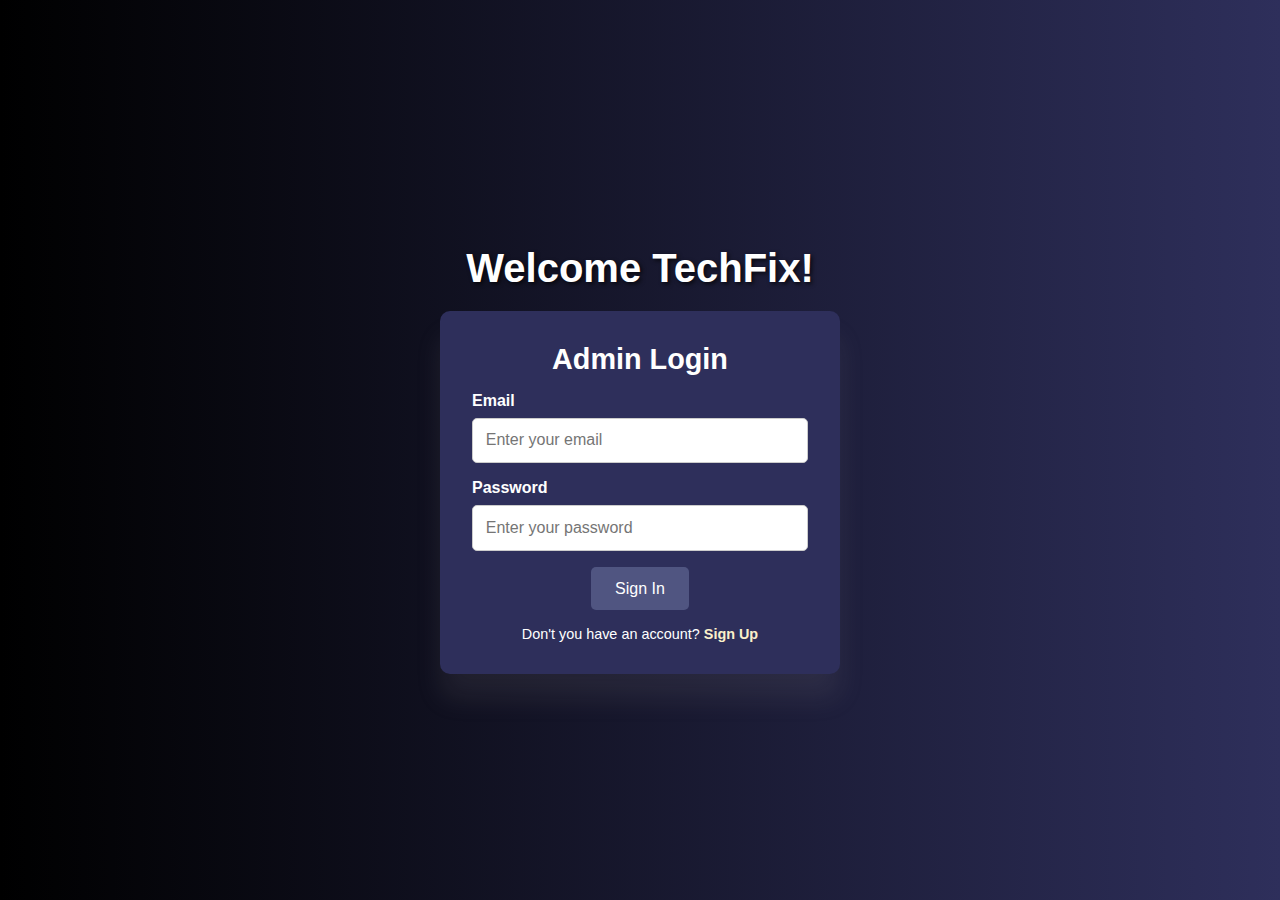
<file: index.html>
<!DOCTYPE html>
<html lang="en">
<head>
    <meta charset="UTF-8">
    <meta name="viewport" content="width=device-width, initial-scale=1.0">
    <title>Admin Sign-In</title>
    <style>
        * {
            margin: 0;
            padding: 0;
            box-sizing: border-box;
        }

        body {
            font-family: Arial, sans-serif;
            background: linear-gradient(to right, #000000,#2E2F5B);
            height: 100vh;
            display: flex;
            flex-direction: column;
            justify-content: center;
            align-items: center;
        }

        .welcome-heading {
            margin-top: 20px; /* Adjust spacing from the top */
            margin-bottom: 20px;
            text-align: center;
            color: #fff; /* White text for better contrast */
            font-size: 2.5rem;
            text-shadow: 2px 2px 4px rgba(0, 0, 0, 0.7); /* Optional text shadow for readability */
        }

        .container {
            background-color: #2E2F5B;
            padding: 2rem;
            border-radius: 10px;
            box-shadow: 0 25px 27px rgba(173, 167, 167, 0.1);
            width: 100%;
            max-width: 400px;
            text-align: center;
        }

        .container h1 {
            font-size: 1.8rem;
            margin-bottom: 1rem;
            color: #FFFFFF;
        }

        .form-group {
            margin-bottom: 1rem;
            text-align: left;
        }

        .form-group label {
            display: block;
            margin-bottom: 0.5rem;
            font-weight: bold;
            color: #FFF;
        }

        .form-group input {
            width: 100%;
            padding: 0.8rem;
            border: 1px solid #ccc;
            border-radius: 5px;
            font-size: 1rem;
        }

        .form-group input:focus {
            border-color: #4facfe;
            outline: none;
            box-shadow: 0 0 5px rgba(79, 172, 254, 0.5);
        }

        .btn {
            display: inline-block;
            background-color: #505581;
            color: #fff;
            padding: 0.8rem 1.5rem;
            border: none;
            border-radius: 5px;
            font-size: 1rem;
            cursor: pointer;
            transition: background-color 0.3s;
        }

        .btn:hover {
            background-color: #1b1b37;
        }

        .footer {
            margin-top: 1rem;
            font-size: 0.9rem;
            color: #FFFFFF;
        }

        .footer a {
            color: #FAF0CA;
            text-decoration: none;
            font-weight: bold;
        }

        .footer a:hover {
            text-decoration: underline;
        }
    </style>
</head>
<body>
    <h1 class="welcome-heading">Welcome TechFix!</h1>
    <div class="container">
        <h1>Admin Login</h1>
        <form id="loginForm">
            <div class="form-group">
                <label for="username">Email</label>
                <input type="email" id="email" name="email" placeholder="Enter your email" required>
            </div>
            <div class="form-group">
                <label for="password">Password</label>
                <input type="password" id="password" name="password" placeholder="Enter your password" required>
            </div>
            <button type="submit" class="btn">Sign In</button>
        </form>
        <div class="footer">
            <p>Don't you have an account? <a href="register.html">Sign Up</a></p>
        </div>
    </div>
    <script>
        document.getElementById('loginForm').addEventListener('submit', async function (e) {
            e.preventDefault(); 

            const email = document.getElementById('email').value;
            const password = document.getElementById('password').value;

            const apiUrl = 'http://localhost:5148/api/Staff/StaffLogin';

            const payload = {
                email: email,
                password: password
            };

            try {
                const response = await fetch(apiUrl, {
                    method: 'POST',
                    headers: {
                        'Content-Type': 'application/json'
                    },
                    body: JSON.stringify(payload)
                });

                const data = await response.json(); 

                if (data.statuscode === 200) {
                    showMessage(data.statusMessage, 'green'); 
                    setTimeout(() => {
                        window.location.href = 'home.html'; 
                    }, 1000);
                } else if (data.statuscode === 400) {
                    showMessage(data.statusMessage, 'red');
                } else if (data.statuscode === 500) {
                    showMessage(data.statusMessage, 'red');
                }
            } catch (error) {
                showMessage('An error occurred while making the request.', 'red');
            }
        });

        function showMessage(message, color) {
            const messageDiv = document.createElement('div');
            messageDiv.textContent = message;
            messageDiv.style.position = 'fixed';
            messageDiv.style.top = '20px';
            messageDiv.style.left = '50%';
            messageDiv.style.transform = 'translateX(-50%)';
            messageDiv.style.padding = '10px 20px';
            messageDiv.style.backgroundColor = color;
            messageDiv.style.color = '#fff';
            messageDiv.style.borderRadius = '5px';
            messageDiv.style.fontSize = '16px';
            messageDiv.style.zIndex = '9999';
            messageDiv.style.boxShadow = '0 4px 6px rgba(0, 0, 0, 0.1)';
            messageDiv.style.opacity = '1';
            messageDiv.style.transition = 'opacity 0.5s ease-in-out';

            document.body.appendChild(messageDiv);

            setTimeout(() => {
                messageDiv.style.opacity = '0';
                setTimeout(() => {
                    messageDiv.remove(); 
                }, 500);
            }, 3000);
        }
    </script>
</body>
</html>
</file>
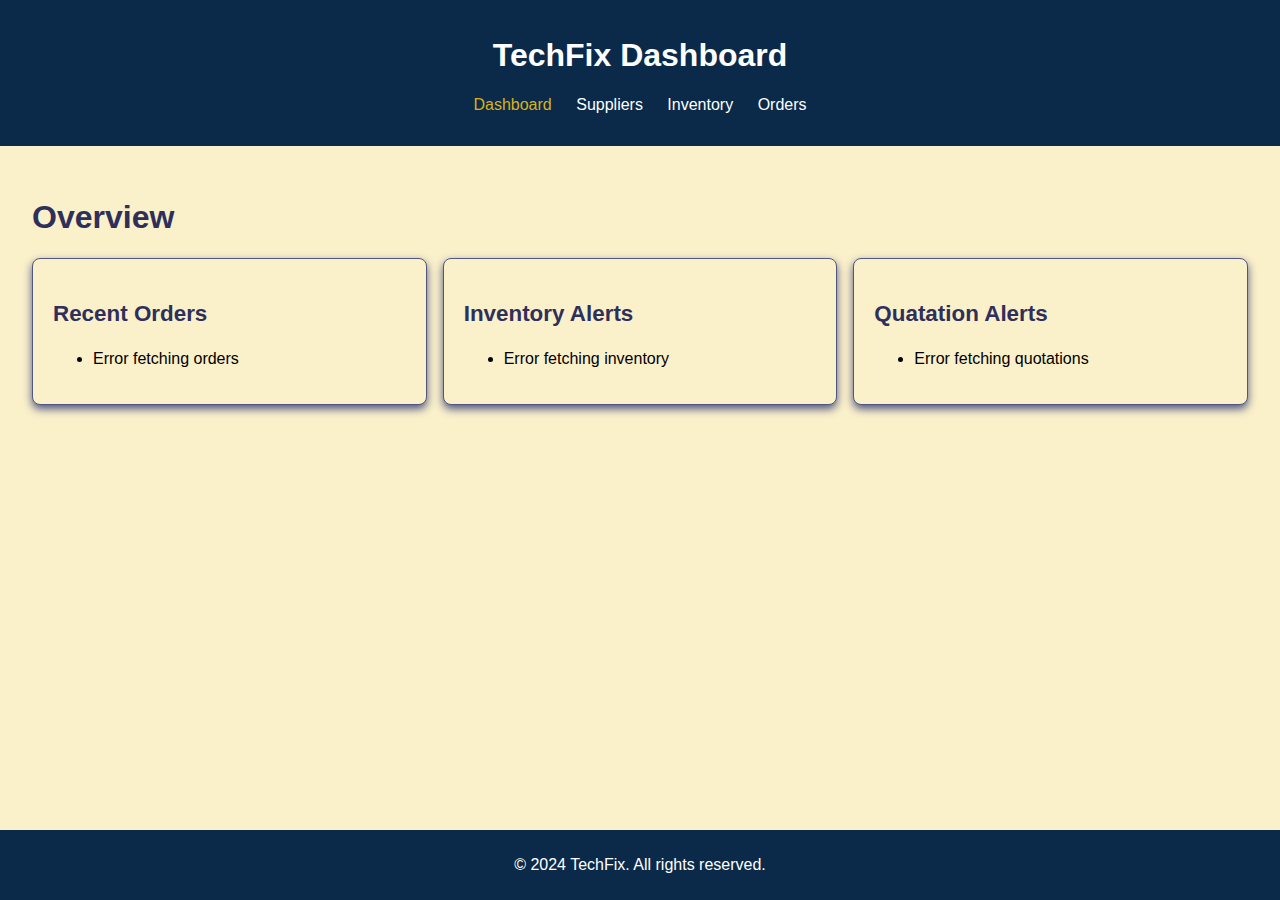
<file: home.html>
<!DOCTYPE html>
<html lang="en">
<head>
    <meta charset="UTF-8">
    <meta name="viewport" content="width=device-width, initial-scale=1.0">
    <title>TechFix Dashboard</title>
    <link rel="stylesheet" href="styles.css">
</head>
<body>
    <div class="wrapper">
        <header>
            <h1>TechFix Dashboard</h1>
            <nav>
                <ul>
                    <li><a href="home.html" class="active">Dashboard</a></li>
                    <li><a href="suppliers.html">Suppliers</a></li>
                    <li><a href="inventory.html">Inventory</a></li>
                    <li><a href="orders.html">Orders</a></li>
                </ul>
            </nav>
        </header>
        <main>
            <h1 id="main-topic">Overview</h1>
            <section id="overview">
                <div class="card" id="recent-orders">
                    <h3>Recent Orders</h3>
                    <ul id="orders-list"></ul>
                </div>
                <div class="card" id="inventory-alerts">
                    <h3>Inventory Alerts</h3>
                    <ul id="inventory-list"></ul>
                </div>
                <div class="card" id="quotation-alerts">
                    <h3>Quatation Alerts</h3>
                    <ul id="quotation-list"></ul>
                </div>
            </section>
        </main>
        
        <footer>
            <p>&copy; 2024 TechFix. All rights reserved.</p>
        </footer>
    </div>
    <script>

        document.getElementById('recent-orders').addEventListener('click', function() {
            window.location.href = 'orders.html'; 
        });

        document.getElementById('inventory-alerts').addEventListener('click', function() {
            window.location.href = 'inventory.html'; 
        });

        document.getElementById('quotation-alerts').addEventListener('click', function() {
            window.location.href = 'suppliers.html'; 
        });
        
    
        async function fetchOrders() {
            try {
                const response = await fetch('http://localhost:5148/api/Order/ViewOrders',{
                    method: 'GET',
                    headers: {
                            'Content-Type': 'application/json'
                    }
                });
                const data = await response.json();

                const ordersList = document.getElementById('orders-list');
                ordersList.innerHTML = '';

                if (data.statuscode === 200) {
                        if (data.data && data.data.length > 0) {
                            data.data.forEach(order => {
                                const listItem = document.createElement('li');
                                listItem.textContent = `${order.itemName} (${order.quantity}) - ${order.status}`;
                                ordersList.appendChild(listItem);
                            });
                        } else {
                            const noOrdersMessage = document.createElement('li');
                            noOrdersMessage.textContent = 'No Recent Orders';
                            ordersList.appendChild(noOrdersMessage);
                        }
                    } else {
                        console.error('Failed to fetch orders:', data.statusMessage);
                        const errorMessage = document.createElement('li');
                        errorMessage.textContent = 'Error fetching orders';
                        ordersList.appendChild(errorMessage);
                    }
            } catch (error) {
                console.error('Error fetching orders:', error);
                const ordersList = document.getElementById('orders-list');
                const errorMessage = document.createElement('li');
                errorMessage.textContent = 'Error fetching orders';
                ordersList.appendChild(errorMessage);
            }
        }

        // Function to fetch and display inventory
        async function fetchInventory() {
            try {
                const response = await fetch('http://localhost:5148/api/Inventory/ViewInventory');
                const data = await response.json();

                const inventoryList = document.getElementById('inventory-list');
                inventoryList.innerHTML = ''; // Clear the list before repopulating

                if (data.statuscode === 200) {
                    if (data.list && data.list.length > 0) {
                        let outOfStockCount = 0;
                        let lowStockCount = 0;

                        data.list.forEach(item => {
                            const listItem = document.createElement('li');
                            listItem.textContent = `${item.itemName} (${item.quantity})`;
                            inventoryList.appendChild(listItem);

                            // Track inventory alerts
                            if (item.quantity === 0) outOfStockCount++;
                            else if (item.quantity < 10) lowStockCount++;
                        });

                        // Update inventory alerts
                        const inventoryAlerts = document.getElementById('inventory-alerts');
                        inventoryAlerts.innerHTML += `<p>${outOfStockCount} items out of stock</p>`;
                        inventoryAlerts.innerHTML += `<p>${lowStockCount} items running low (less than 10 in stock)</p>`;
                    } else {
                        const noInventoryMessage = document.createElement('li');
                        noInventoryMessage.textContent = 'No Recent Inventory';
                        inventoryList.appendChild(noInventoryMessage);

                    }
                } else {
                    console.error('Failed to fetch inventory:', data.StatusMessage);
                    const errorMessage = document.createElement('li');
                    errorMessage.textContent = 'Error fetching inventory';
                    inventoryList.appendChild(errorMessage);
                }
            } catch (error) {
                console.error('Error fetching inventory:', error);
                const inventoryList = document.getElementById('inventory-list');
                const errorMessage = document.createElement('li');
                errorMessage.textContent = 'Error fetching inventory';
                inventoryList.appendChild(errorMessage);
            }
        }


        async function fetchQuotations() {
            try {
                const response = await fetch('http://localhost:5148/api/Quotation/ViewQuotation', {
                    method: 'GET',
                    headers: {
                        'Content-Type': 'application/json'
                    }
                });
                const data = await response.json();

                const quotationsList = document.getElementById('quotation-list');
                quotationsList.innerHTML = ''; // Clear the list before populating

                if (data.statuscode === 200) {
                    if (data.quotations && data.quotations.length > 0) {
                        data.quotations.forEach(quotation => {
                            const listItem = document.createElement('li');
                            // Displaying supplier name and items in the quotation
                            listItem.textContent = `${quotation.supplierName} - ${quotation.items}`;
                            quotationsList.appendChild(listItem);
                        });
                    } else {
                        const noQuotationsMessage = document.createElement('li');
                        noQuotationsMessage.textContent = 'No Recent Quotation Requests';
                        quotationsList.appendChild(noQuotationsMessage);
                    }
                } else {
                    console.error('Failed to fetch quotations:', data.statusMessage);
                    const errorMessage = document.createElement('li');
                    errorMessage.textContent = 'Error fetching quotations';
                    quotationsList.appendChild(errorMessage);
                }
            } catch (error) {
                console.error('Error fetching quotations:', error);
                const quotationsList = document.getElementById('quotation-list');
                const errorMessage = document.createElement('li');
                errorMessage.textContent = 'Error fetching quotations';
                quotationsList.appendChild(errorMessage);
            }
        }


        // Fetch data on page load
        document.addEventListener('DOMContentLoaded', () => {
            fetchOrders();
            fetchInventory();
            fetchQuotations();
        });

    </script>
</body>
</html>
</file>
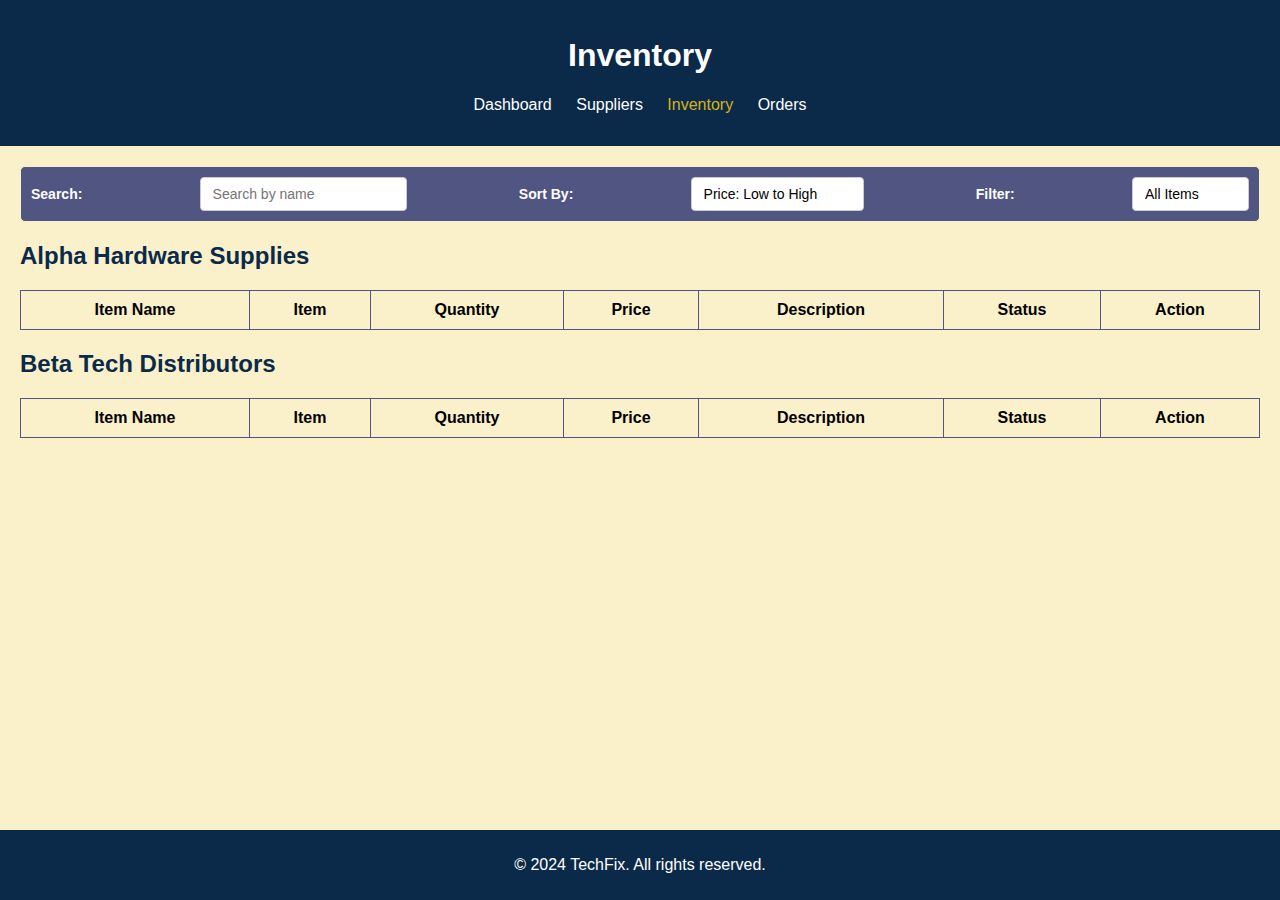
<file: inventory.html>
<!DOCTYPE html>
<html lang="en">
<head>
    <meta charset="UTF-8">
    <meta name="viewport" content="width=device-width, initial-scale=1.0">
    <title>Inventory</title>
    <link rel="stylesheet" href="inventory.css">
</head>
<body>
    <div class="wrapper">
        <header>
            <h1>Inventory</h1>
            <nav>
                <ul>
                    <li><a href="home.html">Dashboard</a></li>
                    <li><a href="suppliers.html">Suppliers</a></li>
                    <li><a href="inventory.html" class="active">Inventory</a></li>
                    <li><a href="orders.html">Orders</a></li>
                </ul>
            </nav>
        </header>
        <main>
            <section>
                <div class="toolbar">
                    <label for="search">Search:</label>
                    <input type="text" id="search" placeholder="Search by name">
            
                    <label for="sort">Sort By:</label>
                    <select id="sort">
                        <option value="price-asc">Price: Low to High</option>
                        <option value="price-desc">Price: High to Low</option>
                        <option value="quantity-asc">Quantity: Low to High</option>
                        <option value="quantity-desc">Quantity: High to Low</option>
                    </select>
            
                    <label for="filter">Filter:</label>
                    <select id="filter">
                        <option value="all">All Items</option>
                        <option value="in-stock">In Stock</option>
                        <option value="out-of-stock">Out of Stock</option>
                    </select>
                </div>
                <h2>Alpha Hardware Supplies</h2>
                <table>
                    <thead>
                        <tr>
                            <th>Item Name</th>
                            <th>Item</th>
                            <th>Quantity</th>
                            <th>Price</th>
                            <th>Description</th>
                            <th>Status</th>
				<th>Action</th>
                        </tr>
                    </thead>
                    <tbody id="supplier1-list">
                    </tbody>
                </table>
            </section>
            <section>
                <h2>Beta Tech Distributors</h2>
                <table>
                    <thead>
                        <tr>
                            <th>Item Name</th>
                            <th>Item</th>
                            <th>Quantity</th>
                            <th>Price</th>
                            <th>Description</th>
                            <th>Status</th>
				<th>Action</th>
                        </tr>
                    </thead>
                    <tbody id="supplier2-list">
                    </tbody>
                </table>
            </section>
        </main>
        <footer>
            <p>&copy; 2024 TechFix. All rights reserved.</p>
        </footer>
    </div>
    <script>
        document.addEventListener('DOMContentLoaded', async () => {
            const apiUrl = 'http://localhost:5148/api/Inventory/ViewInventory';

            let inventoryItems = [];

            async function fetchInventoryData() {
                try {
                    const response = await fetch(apiUrl, {
                        method: 'GET',
                        headers: {
                            'Content-Type': 'application/json'
                        }
                    });

                    const data = await response.json();
                    if (data.statuscode === 200) {
                        inventoryItems = data.list;
                        renderTable();
                    } else {
                        console.error('Failed to fetch inventory:', data.statusMessage);
                    }
                } catch (error) {
                    console.error('Error fetching inventory:', error);
                }
            }

            function renderTable() {
                const supplier1Table = document.getElementById('supplier1-list');
                const supplier2Table = document.getElementById('supplier2-list');
                supplier1Table.innerHTML = '';
                supplier2Table.innerHTML = '';

                const filteredItems = applySortAndFilter(inventoryItems);

                filteredItems.forEach(item => {
                    const statusText = item.quantity > 0 ? 'In Stock' : 'Out of Stock';
                    const statusClass = item.quantity > 0 ? '' : 'out-of-stock';

                    const actionButton = item.quantity > 0
                        ? `<button class="place-order" data-item='${JSON.stringify(item)}'>Place Order</button>`
                        : `<button class="place-order muted" disabled>Place Order</button>`;

                    const row = `<tr>
                        <td>${item.itemName}</td>
                        <td style="text-align:center;"><img src="http://localhost:5148/${item.imageUrl}" alt="${item.itemName}" width="50"></td>
                        <td style="text-align:center;">${item.quantity}</td>
                        <td style="text-align:center;">$${item.price.toFixed(2)}</td>
                        <td>${item.description}</td>
                        <td style="text-align:center;" class="${statusClass}">${statusText}</td>
                        <td style="text-align:center;">${actionButton}</td>
                    </tr>`;

                    if (item.supplierId === 1) {
                        supplier1Table.innerHTML += row;
                    } else if (item.supplierId === 2) {
                        supplier2Table.innerHTML += row;
                    }
                });

                document.querySelectorAll('.place-order').forEach(button => {
                    button.addEventListener('click', (event) => {
                        const item = JSON.parse(event.target.dataset.item);
                        window.location.href = `placeorder.html?item=${encodeURIComponent(JSON.stringify(item))}`;
                    });
                });
            }

            function applySortAndFilter(items) {
                const sortValue = document.getElementById('sort').value;
                const filterValue = document.getElementById('filter').value;
                const searchValue = document.getElementById('search').value.toLowerCase();

                // Filter items by stock status
                let filteredItems = items;
                if (filterValue === 'in-stock') {
                    filteredItems = items.filter(item => item.quantity > 0);
                } else if (filterValue === 'out-of-stock') {
                    filteredItems = items.filter(item => item.quantity === 0);
                }

                // Filter items by search value
                if (searchValue) {
                    filteredItems = filteredItems.filter(item =>
                        item.itemName.toLowerCase().includes(searchValue) ||
                        item.description.toLowerCase().includes(searchValue)
                    );
                }

                // Sort items
                if (sortValue === 'price-asc') {
                    filteredItems.sort((a, b) => a.price - b.price);
                } else if (sortValue === 'price-desc') {
                    filteredItems.sort((a, b) => b.price - a.price);
                } else if (sortValue === 'quantity-asc') {
                    filteredItems.sort((a, b) => a.quantity - b.quantity);
                } else if (sortValue === 'quantity-desc') {
                    filteredItems.sort((a, b) => b.quantity - a.quantity);
                }

                return filteredItems;
            }

            document.getElementById('sort').addEventListener('change', renderTable);
            document.getElementById('filter').addEventListener('change', renderTable);
            document.getElementById('search').addEventListener('input', renderTable);

            await fetchInventoryData();
        });



    </script>
</body>
</html>
</file>
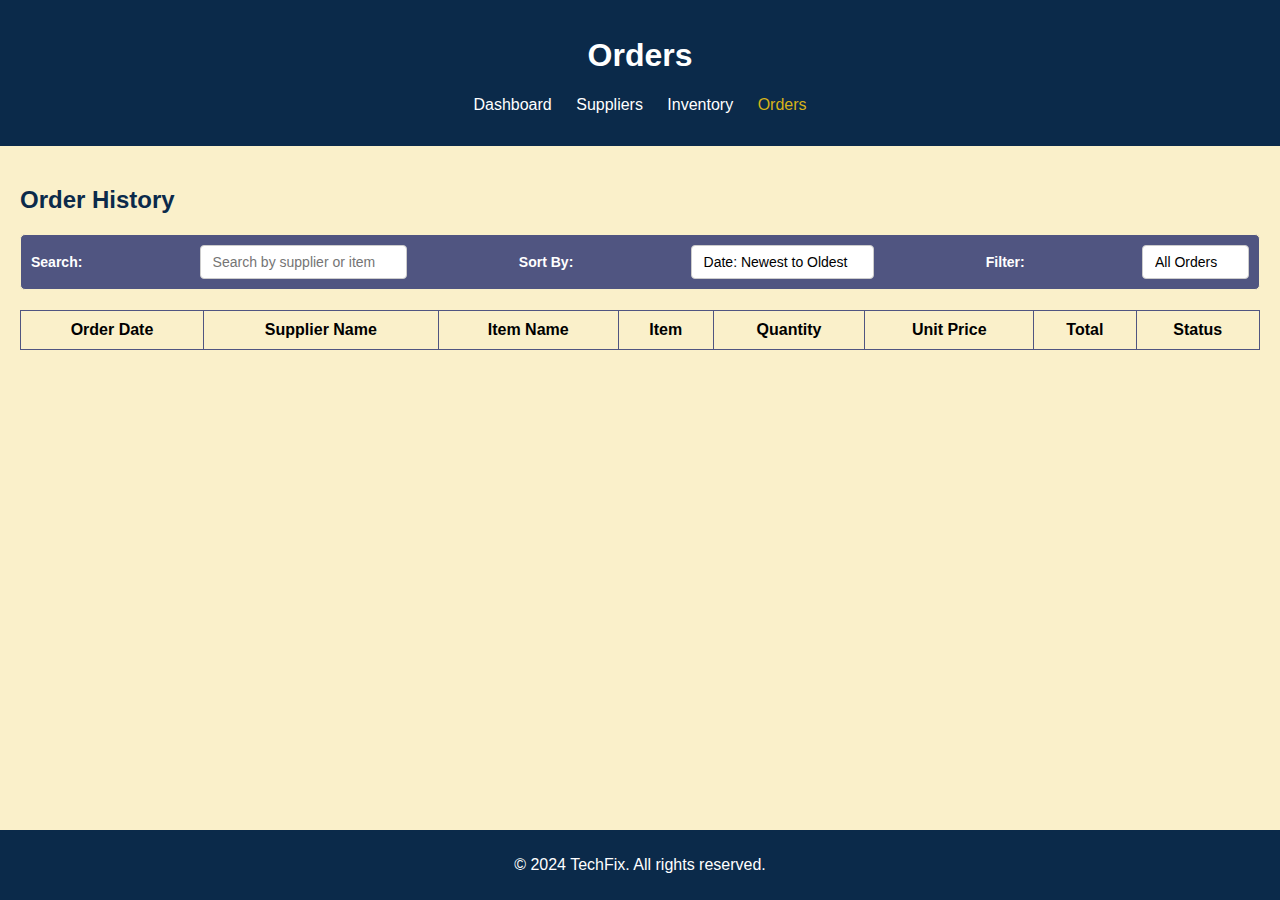
<file: orders.html>
<!DOCTYPE html>
<html lang="en">
<head>
    <meta charset="UTF-8">
    <meta name="viewport" content="width=device-width, initial-scale=1.0">
    <title>Orders</title>
    <link rel="stylesheet" href="orders.css">
</head>
<body>
    <div class="wrapper">
        <header>
            <h1>Orders</h1>
            <nav>
                <ul>
                    <li><a href="home.html">Dashboard</a></li>
                    <li><a href="suppliers.html">Suppliers</a></li>
                    <li><a href="inventory.html">Inventory</a></li>
                    <li><a href="orders.html" class="active">Orders</a></li>
                </ul>
            </nav>
        </header>
        <main>
            <section>
                <h2>Order History</h2>
                <div class="toolbar">
                    <label for="search">Search:</label>
                    <input type="text" id="search" placeholder="Search by supplier or item">
            
                    <label for="sort">Sort By:</label>
                    <select id="sort">
                        <option value="date-desc">Date: Newest to Oldest</option>
                        <option value="date-asc">Date: Oldest to Newest</option>
                        <option value="price-asc">Price: Low to High</option>
                        <option value="price-desc">Price: High to Low</option>
                    </select>
            
                    <label for="filter">Filter:</label>
                    <select id="filter">
                        <option value="all">All Orders</option>
                        <option value="pending">Pending</option>
                        <option value="completed">Completed</option>
                    </select>
                </div>
                <table>
                    <thead>
                        <tr>
                            <th>Order Date</th>
                            <th>Supplier Name</th>
                            <th>Item Name</th>
                            <th>Item</th>
                            <th>Quantity</th>
                            <th>Unit Price</th>
                            <th>Total</th> 
                            <th>Status</th>
                        </tr>
                    </thead>
                    <tbody id="order-list">
                    </tbody>
                </table>
            </section>
        </main>
        <footer>
            <p>&copy; 2024 TechFix. All rights reserved.</p>
        </footer>
    </div>
    <script>
        document.addEventListener('DOMContentLoaded', async () => {
            const orderList = document.getElementById('order-list');
            const searchInput = document.getElementById('search');
            const sortSelect = document.getElementById('sort');
            const filterSelect = document.getElementById('filter');
            const apiUrl = 'http://localhost:5148/api/Order/ViewOrders';
            let orders = [];

            async function fetchOrdersData() {
                try {
                    const response = await fetch(apiUrl, {
                        method: 'GET',
                        headers: {
                            'Content-Type': 'application/json'
                        }
                    });

                    const data = await response.json();
                    if (data.statuscode === 200) {
                        orders = data.data; // Store original orders data
                        populateOrderTable(orders);
                    } else {
                        console.error('Failed to fetch orders:', data.statusMessage);
                    }
                } catch (error) {
                    console.error('Error fetching orders:', error);
                }
            }

            function populateOrderTable(filteredOrders) {
                orderList.innerHTML = ''; // Clear table before repopulating
                let totalAmount = 0;

                filteredOrders.forEach(order => {
                    const date = new Date(order.orderDate);
                    const formattedDate = date.toLocaleString();

                    const row = `<tr>
                        <td style="text-align:center;">${formattedDate}</td>
                        <td>${order.supplierName}</td>
                        <td>${order.itemName}</td>
                        <td style="text-align:center;"><img src="http://localhost:5148/${order.imageUrl}" alt="${order.itemName}" width="50"></td>
                        <td style="text-align:center;">${order.quantity}</td>
                        <td style="text-align:center;">$${order.price.toFixed(2)}</td>
                        <td style="text-align:center;">$${(order.price * order.quantity).toFixed(2)}</td>
                        <td style="text-align:center;">${order.status}</td>
                    </tr>`;
                    orderList.innerHTML += row;

                    totalAmount += order.price * order.quantity;
                });

                if (filteredOrders.length) {
                    const totalRow = `<tr>
                        <td colspan="5" style="text-align: center; font-weight: bold;">Total Amount</td>
                        <td style="text-align:center;">$${totalAmount.toFixed(2)}</td>
                        
                    </tr>`;
                    orderList.innerHTML += totalRow;
                }
            }

            function applyFiltersAndSorting() {
                let filteredOrders = [...orders];

                // Search
                const searchValue = searchInput.value.toLowerCase();
                if (searchValue) {
                    filteredOrders = filteredOrders.filter(order =>
                        order.supplierName.toLowerCase().includes(searchValue) ||
                        order.itemName.toLowerCase().includes(searchValue)
                    );
                }

                // Filter
                const filterValue = filterSelect.value;
                if (filterValue !== 'all') {
                    filteredOrders = filteredOrders.filter(order =>
                        order.status.toLowerCase() === filterValue
                    );
                }

                // Sort
                const sortValue = sortSelect.value;
                if (sortValue === 'date-asc') {
                    filteredOrders.sort((a, b) => new Date(a.orderDate) - new Date(b.orderDate));
                } else if (sortValue === 'date-desc') {
                    filteredOrders.sort((a, b) => new Date(b.orderDate) - new Date(a.orderDate));
                } else if (sortValue === 'price-asc') {
                    filteredOrders.sort((a, b) => a.price - b.price);
                } else if (sortValue === 'price-desc') {
                    filteredOrders.sort((a, b) => b.price - a.price);
                }

                populateOrderTable(filteredOrders);
            }

            // Event Listeners for Toolbar Inputs
            searchInput.addEventListener('input', applyFiltersAndSorting);
            sortSelect.addEventListener('change', applyFiltersAndSorting);
            filterSelect.addEventListener('change', applyFiltersAndSorting);

            await fetchOrdersData();
        });

    </script>
</body>
</html>
</file>
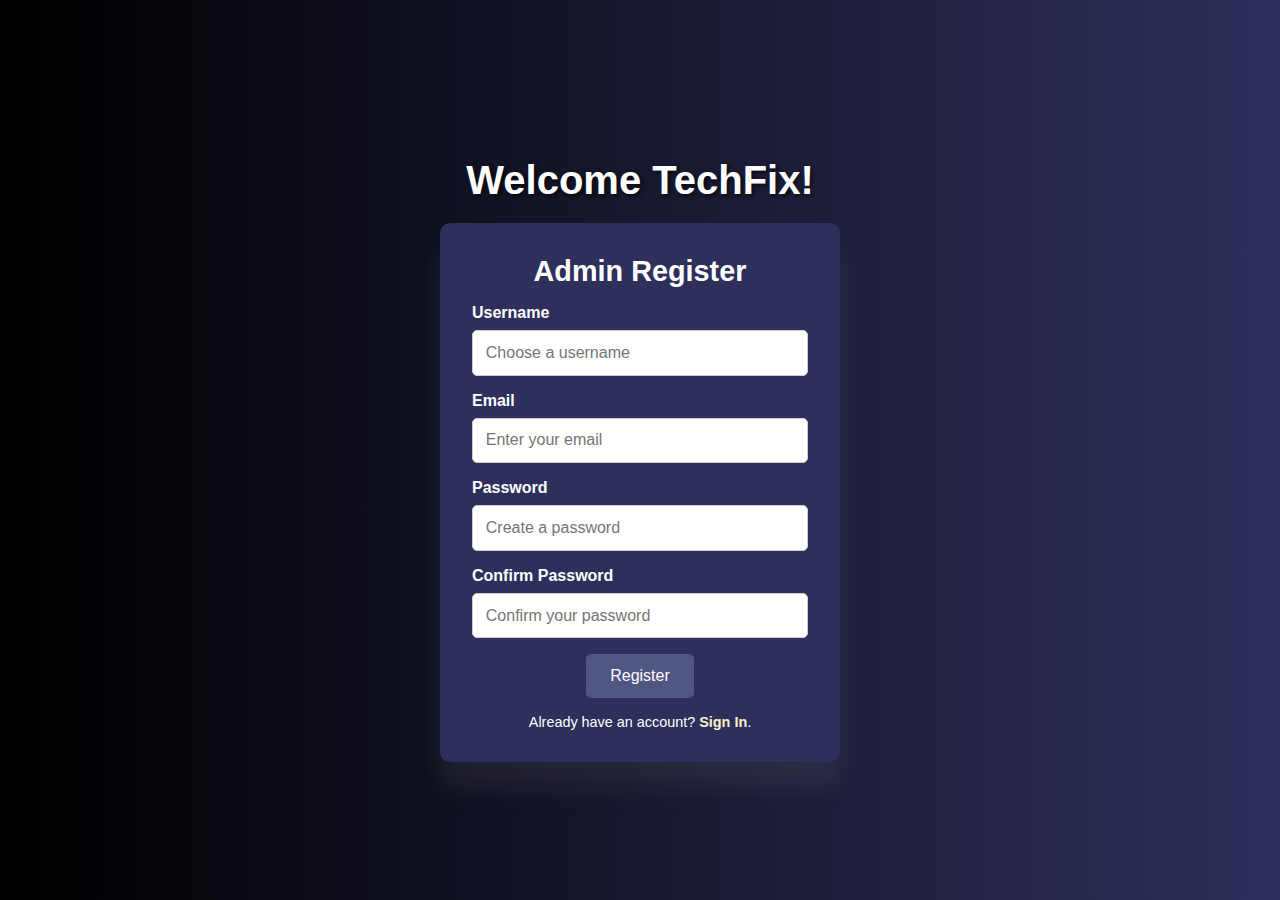
<file: register.html>
<!DOCTYPE html>
<html lang="en">
<head>
    <meta charset="UTF-8">
    <meta name="viewport" content="width=device-width, initial-scale=1.0">
    <title>Admin Register</title>
    <style>
        * {
            margin: 0;
            padding: 0;
            box-sizing: border-box;
        }

        body {
            font-family: Arial, sans-serif;
            background: linear-gradient(to right, #000000,#2E2F5B);
            height: 100vh;
            display: flex;
            flex-direction: column;
            justify-content: center;
            align-items: center;
        }

        .welcome-heading {
            margin-top: 20px; /* Adjust spacing from the top */
            margin-bottom: 20px;
            text-align: center;
            color: #fff; /* White text for better contrast */
            font-size: 2.5rem;
            text-shadow: 2px 2px 4px rgba(0, 0, 0, 0.7); /* Optional text shadow for readability */
        }

        .container {
            background-color: #2E2F5B;
            padding: 2rem;
            border-radius: 10px;
            box-shadow: 0 25px 27px rgba(173, 167, 167, 0.1);
            width: 100%;
            max-width: 400px;
            text-align: center;
        }

        .container h1 {
            font-size: 1.8rem;
            margin-bottom: 1rem;
            color: #FFFFFF;
        }

        .form-group {
            margin-bottom: 1rem;
            text-align: left;
        }

        .form-group label {
            display: block;
            margin-bottom: 0.5rem;
            font-weight: bold;
            color: #FFFFFF;
        }

        .form-group input {
            width: 100%;
            padding: 0.8rem;
            border: 1px solid #ccc;
            border-radius: 5px;
            font-size: 1rem;
        }

        .form-group input:focus {
            border-color: #ff758c;
            outline: none;
            box-shadow: 0 0 5px rgba(255, 117, 140, 0.5);
        }

        .btn {
            display: inline-block;
            background-color: #505581;
            color: #fff;
            padding: 0.8rem 1.5rem;
            border: none;
            border-radius: 5px;
            font-size: 1rem;
            cursor: pointer;
            transition: background-color 0.3s;
        }

        .btn:hover {
            background-color: #1b1b37;
        }

        .footer {
            margin-top: 1rem;
            font-size: 0.9rem;
            color: #FFFFFF;
        }

        .footer a {
            color: #FAF0CA;
            text-decoration: none;
            font-weight: bold;
        }

        .footer a:hover {
            text-decoration: underline;
        }
    </style>
</head>
<body>
    <h1 class="welcome-heading">Welcome TechFix!</h1>
    <div class="container">
        <h1>Admin Register</h1>
        <form id="registerForm">
            <div class="form-group">
                <label for="username">Username</label>
                <input type="text" id="username" name="username" placeholder="Choose a username" required>
            </div>
            <div class="form-group">
                <label for="email">Email</label>
                <input type="email" id="email" name="email" placeholder="Enter your email" required>
            </div>
            <div class="form-group">
                <label for="password">Password</label>
                <input type="password" id="password" name="password" placeholder="Create a password" required>
            </div>
            <div class="form-group">
                <label for="confirm-password">Confirm Password</label>
                <input type="password" id="confirm-password" name="confirm-password" placeholder="Confirm your password" required>
            </div>
            <button type="submit" class="btn">Register</button>
        </form>
        <div class="footer">
            <p>Already have an account? <a href="index.html">Sign In</a>.</p>
        </div>
    </div>
    <script>
        // Function to handle form submission
        async function registerStaff(event) {
            // Prevent the form from submitting and reloading the page
            event.preventDefault();

            const username = document.getElementById('username').value;
            const email = document.getElementById('email').value;
            const password = document.getElementById('password').value;
            const confirmPassword = document.getElementById('confirm-password').value;
            
            if (password.length < 6) {
                showMessage('Password must be at least 6 characters.', 'red');
                return;
            }
            // Check if passwords match
            if (password !== confirmPassword) {
                showMessage('Passwords do not match!', 'red');
                return;
            }

            const staffData = {
                id: 0,
                Name: username,
                Email: email,
                Password: password,
                cPassword: confirmPassword
            };

            try {
                // Send the data to the server using fetch
                const response = await fetch('http://localhost:5148/api/Staff/AddStaff', {
                    method: 'POST',
                    headers: {
                        'Content-Type': 'application/json'
                    },
                    body: JSON.stringify(staffData)
                });

                const data = await response.json();

                if (data.statuscode === 200) {
                    showMessage(data.statusMessage, 'green');
                    setTimeout(() => {
                        window.location.href = 'index.html'; 
                    }, 2000); 
                } else if (data.statuscode === 400) {
                    showMessage(data.statusMessage, 'red');
                } else if (data.statuscode === 500) {
                    showMessage(data.statusMessage, 'red');
                }
            } catch (error) {
                showMessage('An error occurred while making the request.', 'red');
            }
        }

        function showMessage(message, color) {
            const messageDiv = document.createElement('div');
            messageDiv.textContent = message;
            messageDiv.style.position = 'fixed';
            messageDiv.style.top = '20px';
            messageDiv.style.left = '50%';
            messageDiv.style.transform = 'translateX(-50%)';
            messageDiv.style.padding = '10px 20px';
            messageDiv.style.backgroundColor = color;
            messageDiv.style.color = '#fff';
            messageDiv.style.borderRadius = '5px';
            messageDiv.style.fontSize = '16px';
            messageDiv.style.zIndex = '9999';
            messageDiv.style.boxShadow = '0 4px 6px rgba(0, 0, 0, 0.1)';
            messageDiv.style.opacity = '1';
            messageDiv.style.transition = 'opacity 0.5s ease-in-out';

            document.body.appendChild(messageDiv);

            setTimeout(() => {
                messageDiv.style.opacity = '0';
                setTimeout(() => {
                    messageDiv.remove(); 
                }, 500);
            }, 2000);
        }

        document.getElementById('registerForm').addEventListener('submit', registerStaff);
    </script>
</body>
</html>
</file>
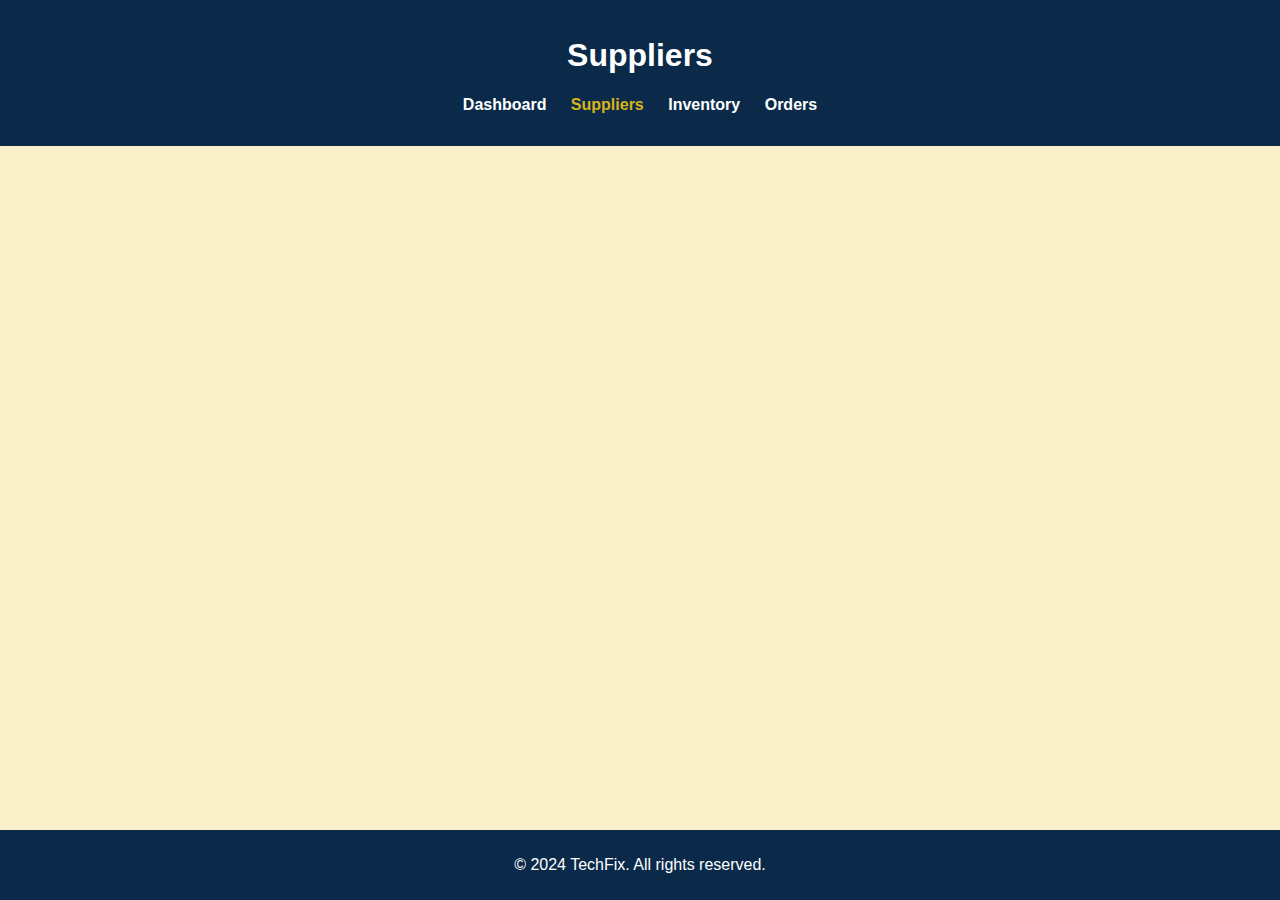
<file: suppliers.html>
<!DOCTYPE html>
<html lang="en">
<head>
    <meta charset="UTF-8">
    <meta name="viewport" content="width=device-width, initial-scale=1.0">
    <title>Suppliers</title>
    <link rel="stylesheet" href="suppliers.css">
</head>
<body>
    <div class="wrapper">
        <header>
            <h1>Suppliers</h1>
            <nav>
                <ul>
                    <li><a href="home.html">Dashboard</a></li>
                    <li><a href="suppliers.html" class="active">Suppliers</a></li>
                    <li><a href="inventory.html">Inventory</a></li>
                    <li><a href="orders.html">Orders</a></li>
                </ul>
            </nav>
        </header>
        <main>
            <section>
                <div id="supplier-list" class="supplier-container">
                </div>
                <div id="quote-request-modal" class="modal hidden">
                    <div class="modal-content">
                        <h3>Request a Quote</h3>
                        <form id="quote-form">
                            <label for="supplier-name">Supplier:</label>
                            <input type="text" id="supplier-name" readonly>
            
                            <label for="items">Select Items:</label>
                            <textarea id="items" rows="5" placeholder="Enter items and quantities (e.g., Item A: 10)"></textarea>
            
                            <button type="submit">Send Quote Request</button>
                            <button type="button" id="close-modal">Cancel</button>
                        </form>
                    </div>
                </div>
            </section>
        </main>
        <footer>
            <p>&copy; 2024 TechFix. All rights reserved.</p>
        </footer>
    </div>
    <script>
        document.addEventListener('DOMContentLoaded', async () => {
            const apiUrl = 'http://localhost:5148/api/Supplier/GetAllSuppliers';
            const quoteApiUrl = 'http://localhost:5148/api/Quotation/CreateQuotation';
            const supplierContainer = document.getElementById('supplier-list');
            const quoteModal = document.getElementById('quote-request-modal');
            const quoteForm = document.getElementById('quote-form');
            const supplierNameInput = document.getElementById('supplier-name');
            const itemsInput = document.getElementById('items');
            const closeModalButton = document.getElementById('close-modal');
            let selectedSupplier = null;

            async function fetchSupplierData() {
                try {
                    const response = await fetch(apiUrl, {
                        method: 'GET',
                        headers: {
                            'Content-Type': 'application/json'
                        }
                    });

                    const data = await response.json();
                    if (data.statuscode === 200) {
                        populateSuppliers(data.suppliers);
                    } else {
                        console.error('Failed to fetch suppliers:', data.statusMessage);
                    }
                } catch (error) {
                    console.error('Error fetching suppliers:', error);
                }
            }

            function populateSuppliers(suppliers) {
                supplierContainer.innerHTML = '';
                if (suppliers.length === 0) {
                    // If no suppliers, display the "No suppliers added" message
                    supplierContainer.innerHTML = '<p>No suppliers added.</p>';
                    return;
                }
                suppliers.forEach(supplier => {
                    const supplierDiv = document.createElement('div');
                    supplierDiv.className = 'supplier-item';

                    const leftDiv = document.createElement('div');
                    leftDiv.className = 'supplier-left';
                    leftDiv.innerHTML = `
                        <h3>${supplier.supplierName}</h3>
                        <img src="http://localhost:5148/${supplier.imageUrl}" alt="${supplier.supplierName}" class="supplier-image"></h3>
                        <p>Address: ${supplier.address}</p>
                        <p>Email: ${supplier.email}</p>
                        <p>Phone: ${supplier.phoneNumber}</p>
                    `;

                    const rightDiv = document.createElement('div');
                    rightDiv.className = 'supplier-right';
                    rightDiv.innerHTML = `
                        <button class="request-quote" data-supplier='${JSON.stringify(supplier)}'>Request Quote</button>
                    `;

                    supplierDiv.appendChild(leftDiv);
                    supplierDiv.appendChild(rightDiv);

                    supplierContainer.appendChild(supplierDiv);
                });

                document.querySelectorAll('.request-quote').forEach(button => {
                    button.addEventListener('click', (event) => {
                        const supplier = JSON.parse(event.target.dataset.supplier);
                        openQuoteModal(supplier);
                    });
                });
            }

            function openQuoteModal(supplier) {
                selectedSupplier = supplier;
                supplierNameInput.value = supplier.supplierName;
                itemsInput.value = '';
                quoteModal.classList.remove('hidden');
            }

            function closeQuoteModal() {
                quoteModal.classList.add('hidden');
                selectedSupplier = null;
            }

            async function sendQuoteRequest(event) {
                event.preventDefault();

                if (!selectedSupplier) {
                    showMessage('No supplier selected.', 'red');
                    return;
                }

                const items = itemsInput.value.trim();
                if (!items) {
                    showMessage('Please specify items and quantities.', 'red');
                    return;
                }

                try {
                    const response = await fetch(quoteApiUrl, {
                        method: 'POST',
                        headers: {
                            'Content-Type': 'application/json'
                        },
                        body: JSON.stringify({
                            supplierId: selectedSupplier.supplierId,
                            supplierName: selectedSupplier.supplierName,
                            items: items
                        })
                    });

                    const data = await response.json();
                    if (data.statuscode === 200) {
                        showMessage(data.statusMessage, 'green');
                        closeQuoteModal();
                    } else {
                        showMessage(data.statusMessage, 'red');
                    }
                } catch (error) {
                    showMessage('An error occurred while making the request.', 'red');
                }
            }

            closeModalButton.addEventListener('click', closeQuoteModal);
            quoteForm.addEventListener('submit', sendQuoteRequest);
            await fetchSupplierData();
        });

        function showMessage(message, color) {
            const messageDiv = document.createElement('div');
            messageDiv.textContent = message;
            messageDiv.style.position = 'fixed';
            messageDiv.style.top = '20px';
            messageDiv.style.left = '50%';
            messageDiv.style.transform = 'translateX(-50%)';
            messageDiv.style.padding = '10px 20px';
            messageDiv.style.backgroundColor = color;
            messageDiv.style.color = '#fff';
            messageDiv.style.borderRadius = '5px';
            messageDiv.style.fontSize = '16px';
            messageDiv.style.zIndex = '9999';
            messageDiv.style.boxShadow = '0 4px 6px rgba(0, 0, 0, 0.1)';
            messageDiv.style.opacity = '1';
            messageDiv.style.transition = 'opacity 0.5s ease-in-out';

            document.body.appendChild(messageDiv);

            setTimeout(() => {
                messageDiv.style.opacity = '0';
                setTimeout(() => {
                    messageDiv.remove(); 
                }, 500);
            }, 2000);
        }

    </script>
</body>
</html>
</file>
<file: styles.css>
/* Ensure body and html take full height */
html, body {
    height: 100%;
    margin: 0;
    font-family: Arial, sans-serif;
    background-color: #FAF0CA;
}

/* Wrapper for flexbox layout */
.wrapper {
    display: flex;
    flex-direction: column;
    min-height: 100vh;
}

/* Header styles */
header {
    background-color: #0b2a4a;
    color: white;
    padding: 1em 0;
    text-align: center;
}

nav ul {
    list-style: none;
    padding: 0;
}

nav ul li {
    display: inline;
    margin: 0 10px;
}

nav ul li a {
    color: white;
    text-decoration: none;
}

nav ul li a:hover {
    box-shadow: 0 4px 8px rgb(214, 179, 25); /* Example shadow */
    transition: box-shadow 0.3s ease; /* Smooth transition */
}

nav ul li a.active {
    color: rgb(214, 179, 25);
}


/* Main content area */
main {
    flex: 1; /* Expands to fill available space */
    padding: 2rem;
}

#overview {
    margin-top: 20px; /* Adjust this as needed */
    display: flex;
    flex-direction: row;
    gap: 1rem;
    justify-content: center;
}

#main-topic{
    color: #2E2F5B;
    font-weight: bold;
}

/* Card styles */
.card {
    background-color: #FAF0CA;
    padding: 20px;
    border: 1px solid #505581;
    border-radius: 8px;
    box-shadow: 0 4px 8px #505581;
    width: 400px;
    margin-bottom: 20px; /* Space between cards */
}

.card:hover{
    cursor: pointer;
    background-color: #F4D35E;
}

.card h3 {
    font-size: 1.4rem;
    color: #2E2F5B;
}

.card p {
    font-size: 1rem;
    color: #000000;
}

#inventory-list,#orders-list li{
    color: #000000;
}



/* Footer always at the bottom */
footer {
    text-align: center;
    padding: 10px;
    background-color: #0b2a4a;
    color: white;
}
</file>
<file: inventory.css>
html,body {
    height: 100%;
    font-family: Arial, sans-serif;
    margin: 0;
    background-color: #FAF0CA;
}

.wrapper {
    display: flex;
    flex-direction: column;
    min-height: 100vh;
}

header {
    background-color: #0b2a4a;
    color: white;
    padding: 1em 0;
    text-align: center;
}

nav ul {
    list-style: none;
    padding: 0;
}

nav ul li {
    display: inline;
    margin: 0 10px;
}

nav ul li a {
    color: white;
    text-decoration: none;
}

nav ul li a:hover {
    box-shadow: 0 4px 8px rgb(214, 179, 25); /* Example shadow */
    transition: box-shadow 0.3s ease; /* Smooth transition */
}

nav ul li a.active {
    color: rgb(214, 179, 25);
}

main {
    flex: 1;
    padding: 20px;
}

section h2{
    color: #0b2a4a;
}

.toolbar {
    display: flex;
    flex-wrap: wrap;
    gap: 15px;
    align-items: center;
    justify-content: space-between;
    margin-bottom: 20px;
    padding: 10px;
    background-color: #505581;
    border: 1px solid #FAF0CA;
    border-radius: 5px;
}

.toolbar label {
    font-weight: bold;
    font-size: 14px;
    color: white;
    margin-right: 5px;
}

.toolbar input[type="text"],
.toolbar select {
    padding: 8px 12px;
    font-size: 14px;
    border: 1px solid #ccc;
    border-radius: 4px;
    transition: border-color 0.2s ease-in-out, box-shadow 0.2s ease-in-out;
    outline: none;
}

.toolbar input[type="text"]:focus,
.toolbar select:focus {
    border-color: #007bff;
    box-shadow: 0 0 5px rgba(0, 123, 255, 0.5);
}

.toolbar select {
    cursor: pointer;
    appearance: none;
    background-color: #fff;
    padding-right: 25px;
}

@media (max-width: 768px) {
    .toolbar {
        flex-direction: column;
        align-items: flex-start;
    }

    .toolbar label {
        margin-bottom: 5px;
    }
}

table {
    width: 100%;
    border-collapse: collapse;
    margin: 20px 0;
}

table th, table td {
    border: 1px solid #505581;
    padding: 10px;
    text-align: left;
}

table th {
    background-color: #FAF0CA;
    text-align: center;
}

.out-of-stock {
        color: red;
    }

button.place-order {
    padding: 5px 10px;
    background-color: #0b2a4a;
    color: white;
    border: none;
    cursor: pointer;
    border-radius: 5px;
}

button.place-order:hover {
    background-color: white;
    color: #2E2F5B;
    border: 1px solid #2E2F5B;
    cursor: pointer;
    border-radius: 5px;
}

button.place-order.muted {
    background-color: gray;
    color: darkgray;
    cursor: not-allowed;
	border-radius: 5px;
}

footer {
    text-align: center;
    padding: 10px;
    background-color: #0b2a4a;
    color: white;
}
</file>
<file: orders.css>
html,body {
    font-family: Arial, sans-serif;
    margin: 0;
    height: 100%;
    background-color: #FAF0CA;
}

.wrapper {
    display: flex;
    flex-direction: column;
    min-height: 100vh;
}

header {
    background-color: #0b2a4a;
    color: white;
    padding: 1em 0;
    text-align: center;
}

nav ul {
    list-style: none;
    padding: 0;
}

nav ul li {
    display: inline;
    margin: 0 10px;
}

nav ul li a {
    color: white;
    text-decoration: none;
}

nav ul li a:hover {
    box-shadow: 0 4px 8px rgb(214, 179, 25); /* Example shadow */
    transition: box-shadow 0.3s ease; /* Smooth transition */
}

nav ul li a.active {
    color: rgb(214, 179, 25);;
}

main {
    flex: 1;
    padding: 20px;
}

section h2{
    color: #0b2a4a;
}

.toolbar {
    display: flex;
    flex-wrap: wrap;
    gap: 15px;
    align-items: center;
    justify-content: space-between;
    margin-bottom: 20px;
    padding: 10px;
    background-color: #505581;
    border: 1px solid #FAF0CA;
    border-radius: 5px;
}

.toolbar label {
    font-weight: bold;
    font-size: 14px;
    color: white;
    margin-right: 5px;
}

.toolbar input[type="text"],
.toolbar select {
    padding: 8px 12px;
    font-size: 14px;
    border: 1px solid #ccc;
    border-radius: 4px;
    transition: border-color 0.2s ease-in-out, box-shadow 0.2s ease-in-out;
    outline: none;
}

.toolbar input[type="text"]:focus,
.toolbar select:focus {
    border-color: #F4D35E;
    box-shadow: 0 0 5px #F4D35E;
}

.toolbar select {
    cursor: pointer;
    appearance: none;
    background-color: #fff;
    padding-right: 25px;
}

@media (max-width: 768px) {
    .toolbar {
        flex-direction: column;
        align-items: flex-start;
    }

    .toolbar label {
        margin-bottom: 5px;
    }
}

table {
    width: 100%;
    border-collapse: collapse;
    margin: 20px 0;
}

table th, table td {
    border: 1px solid #505581;
    padding: 10px;
    text-align: left;
}

table th {
    background-color: #FAF0CA;
    text-align: center;
}

footer {
    text-align: center;
    padding: 10px;
    background-color: #0b2a4a;
    color: white;
}
</file>
<file: suppliers.css>
html, body {
    font-family: Arial, sans-serif;
    margin: 0;
    height: 100%;
    background-color: #FAF0CA;
}

.wrapper {
    display: flex;
    flex-direction: column;
    min-height: 100vh;
}

header {
    background-color: #0b2a4a;
    color: white;
    padding: 1em 0;
    text-align: center;
    margin-bottom: 30px;
}

nav ul {
    list-style: none;
    padding: 0;
}

nav ul li {
    display: inline;
    margin: 0 10px;
}

nav ul li a {
    color: white;
    text-decoration: none;
    font-weight: bold;
}

nav ul li a:hover {
    box-shadow: 0 4px 8px rgb(214, 179, 25); /* Shadow effect */
    transition: box-shadow 0.3s ease; /* Smooth transition */
}

nav ul li a.active {
    color: rgb(214, 179, 25); /* Active link color */
}

main {
    flex: 1;
    padding: 20px;
}

.supplier-container {
    display: flex;
    flex-wrap: wrap;
    justify-content: center;
    gap: 1.5rem;
}

.supplier-item {
    display: flex;
    flex-direction: column;
    justify-content: flex-start;
    align-items: center;
    border: 1px solid #505581;
    padding: 1rem;
    margin-bottom: 20px;
    border-radius: 5px;
    background-color: #505581;
    width: 500px;
    transition: transform 0.3s ease, box-shadow 0.3s ease;
}

.supplier-item:hover {
    transform: translateY(-5px);
    box-shadow: 0 5px 15px rgba(0, 0, 0, 0.1);
}

.supplier-left {
    width: 100%;
    display: block;
    justify-items: center;
}

.supplier-left h3 {
    font-size: 18px;
    margin-bottom: 8px;
    color: #FFFFFF;
    padding-bottom: 10px;
    text-align: center;
}

.supplier-image {
    width: 450px;
    height: 300px;
    align-items: center;
    border-radius: 10px;
}

.supplier-left p {
    font-size: 14px;
    color: #FFFFFF;
    margin: 5px 0;
}

.supplier-right {
    display: flex;
    flex-direction: column;
    gap: 1rem;
}

.supplier-right button {
    display: block; 
    margin: 20px auto 0;
    justify-items: center;
    background-color: #0b2a4a;
    color: #FFFFFF;
    padding: 10px;
    border: none;
    border-radius: 5px;
    cursor: pointer;
    transition: background-color 0.3s ease;
}

.supplier-right button:hover {
    background-color: #2E2F5B;
    color: #FFFFFF;
}

footer {
    text-align: center;
    padding: 10px;
    background-color: #0b2a4a;
    color: white;
}

/* Modal styles */
.modal {
    position: fixed;
    top: 0;
    left: 0;
    width: 100%;
    height: 100%;
    background: rgba(0, 0, 0, 0.5);
    display: flex;
    justify-content: center;
    align-items: center;
    z-index: 1000;
}

.modal.hidden {
    display: none;
}

.modal-content {
    background: #FAF0CA;
    padding: 20px;
    border-radius: 5px;
    width: 400px;
    box-shadow: 0 4px 10px rgba(0, 0, 0, 0.3);
}

.modal-content h3 {
    margin-bottom: 15px;
    color:#2E2F5B;
}

.modal-content form {
    display: flex;
    flex-direction: column;
    gap: 15px;
}

.modal-content form label{
    color: #2E2F5B;
}

.modal-content button {
    padding: 10px;
    border: none;
    border-radius: 5px;
    cursor: pointer;
}

.modal-content button[type="submit"] {
    background-color: #505581;
    color: white;
}

.modal-content button[type="submit"]:hover {
    background-color: #2E2F5B;
}

.modal-content button#close-modal {
    background-color: #dc3545;
    color: white;
}

.modal-content button#close-modal:hover {
    background-color: #c82333;
}
</file>
